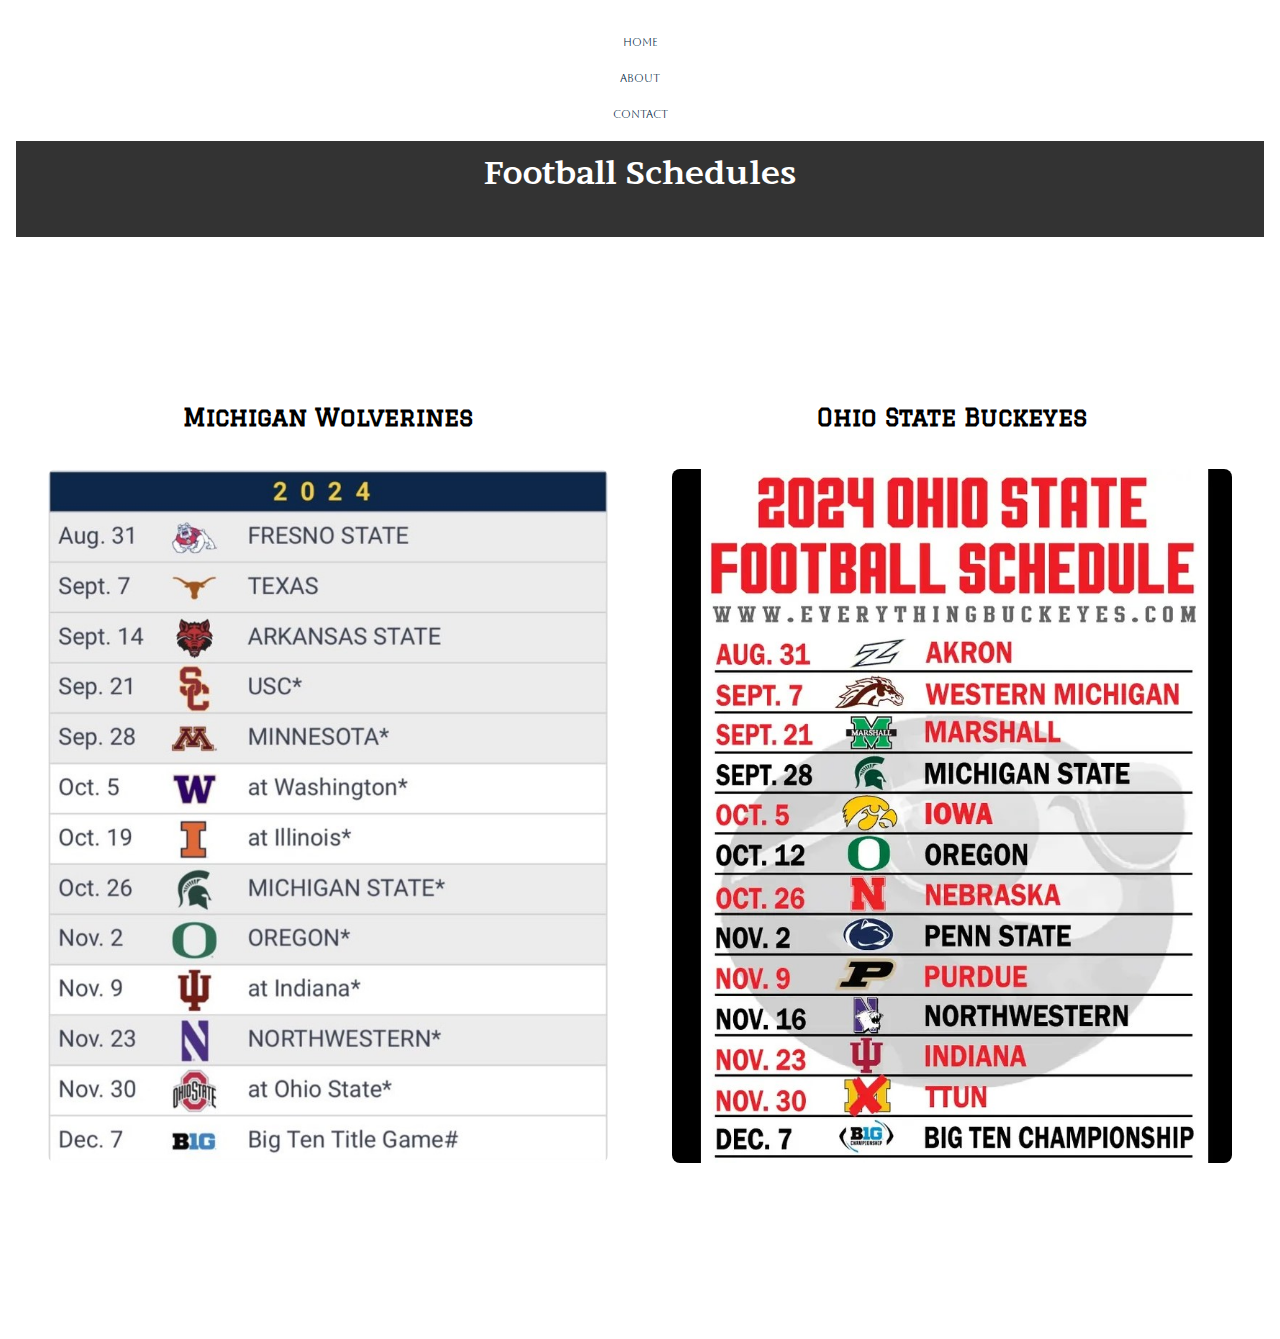
<file: schedule.html>
<!DOCTYPE html>
<html lang="en">
<head>
<meta charset="UTF-8">
<meta name="viewport" content="width=device-width, initial-scale=1.0">
<title>Football Schedules</title>
<link rel="stylesheet" href="style.css">
</head>
<body>

  <nav>
    <ul>
      <li><a href="index.html">Home</a></li>
      <li><a href="about.html">About</a></li>
      <li><a href="contact.html">Contact</a></li>
     
    </ul>
  </nav>
  <header>
    <div class="container text-center">
      <h1 style="font-family: 'Brawler', serif;">Football Schedules</h1>
      
    </div>
  </header>

  <main style="font-family:'graduate', serif">
    <section class="split-container">
      <div class="split-item">
        <h2>Michigan Wolverines</h2>
        <img src="schedule.jpg" alt="Michigan Wolverines Schedule">
      </div>
      <div class="split-item">
        <h2>Ohio State Buckeyes</h2>
        <img src="schedule1.1.jpg" alt="Ohio State Buckeyes Schedule">
      </div>
    </section>
  </main>
</body>
</html>
</file>
<file: style.css>
@import url('https://fonts.googleapis.com/css2?family=Aboreto&family=Brawler:wght@400;700&family=Cinzel+Decorative:wght@400;700;900&family=Graduate&family=Notable&family=Protest+Riot&display=swap');

:root {
  --clr-maize: rgb(255, 213, 0);
  --clr-blue: rgb(0, 37, 64);
  --clr-scarlet: rgb(159, 3, 0);
  --clr-grey: rgb(148, 147, 147);

  --ff-primary: "Cinzel Decorative", serif;
  --ff-accent: "Graduate", serif;
}

*,
*::before,
*::after {
  box-sizing: border-box;
  margin: 0;
  padding: 0;
}

body {
  font-family: var(--ff-primary);
  line-height: 1.6;
  margin: 0;
  padding: 1rem;
}

h1, h2 {
  font-family: var(--ff-accent);
  font-weight: bolder;
  line-height: 1;
  margin-bottom: 1em;
}

h2, p {
  margin-bottom: 1em;
  padding: 1em;
}

.text-center {
  text-align: center;
  
}

header, section {
  padding: 3rem 0;
}

header h1 {
  color:white;
}

.container {
  margin-inline: auto;
  width: min(90%, 70.5rem);
}

.container--narrow {
  max-width: 35rem;
  color:white;
}

.split {
  display: flex;
  flex-direction: column;
  align-items: center;
}

.rotate-card  {
  display: flex;
  max-width: 100%;
  width:100%;
}

.me {
  max-width: 100%;
  width:100%;
  float: right;
  
  
}

.rotate-card {
  width: 10em; /* Adjust card width as needed */
  height: 15em; /* Adjust card height as needed */
  perspective: 1000px; /* Perspective for 3D effect */
}

.rotate-card-inner {
  position: relative;
  width: 100%;
  height: 100%;
  text-align: center;
  transform-style: preserve-3d;
  animation: rotateAnimation 5s ease-in-out infinite; /* Apply rotation animation */
}

@keyframes rotateAnimation {
  0% {
    transform: rotate3d(-1, 4, 1, 0deg); /* Start with no rotation */
  }
  50% {
    transform: rotate3d(-1, 4, 1, 180deg); /* Rotate halfway */
  }
  100% {
    transform: rotate3d(-1, 4, 1, 360deg);
}
}

.rotate-card-front, .rotate-card-back {
  position: absolute;
  width: 100%;
  height: 100%;
  backface-visibility: hidden; /* Hide back side initially */
}

.rotate-card-back {
  transform: rotate3d(0, 1, 0, 180deg); /* Initially flipped to show back side */
}

.rotate-card img {
  width: 100%;
  height:100%;
  object-fit: cover; /* Maintain aspect ratio */
}













@media (min-width: 40em) {
  header, section {
    padding: 7rem 0;
  }

  .split {
    flex-direction: row;
  }

  .split > * {
    flex-basis: 100%;
  }

  .split > * + * {
    margin-left: 2em;
  }
}

.bg-maize {
  background: var(--clr-maize);
}

.bg-blue {
  background: var(--clr-blue);
  color: var(--clr-maize);
  font-family: var(--ff-accent);
}

.bg-scarlet {
  background: var(--clr-grey);
}

.bg-grey {
  background: var(--clr-scarlet);
  color: var(--clr-grey);
  font-family: var(--ff-accent);
}

img {
  max-width: 100%;
  display: block;
}

.split-item {
  flex: 1;
  display: flex;
  flex-direction: column;
  align-items: center;
  justify-content: center;
  padding: 1em;
}

.split-item img {
  margin-bottom: 1em;
}

.split-item p {
  padding: 0;
}

header {
  background-color: #333;
  padding: 1rem;
  text-align: center;
}

nav ul {
  list-style: none;
  font-family: "Aboreto", system-ui;
  color: var(--clr-blue);
  font-size: 0.7em;
  padding: 0;
}

nav ul li {
  display: inline;
  margin: 0 1rem;
}

nav ul li a {
  color: var(--clr-blue);
  text-decoration: none;
}

main {
  padding: 1rem;
  text-align: center;
}

a {
  color: #0066cc;
  text-decoration: none;
  display: flex;
  justify-content: center;
}

a:hover {
  text-decoration: underline;
}

.split-container {
  display: flex;
  justify-content: space-around;
  align-items: flex-start;
  gap: 2rem;
  flex-wrap: wrap;
}

.mich {
  background: var(--clr-blue);
  border: 1px solid var(--clr-blue);
  border-radius: 8px;
  box-shadow: 0 2px 4px rgba(0, 0, 0, 0.1);
  padding: 1rem;
  text-align: center;
  flex: 1;
  max-width: 45%;
  min-width: 300px;
}

.split-item h2 {
  font-family: var(--ff-secondary);
  color: var(--clr-primary);
  margin-bottom: 1rem;
}

.split-item:nth-child(2) h2 {
  color: var(--clr-secondary);
}

.split-item img {
  max-width: 100%;
  height: auto;
  border-radius: 8px;
}
</file>
